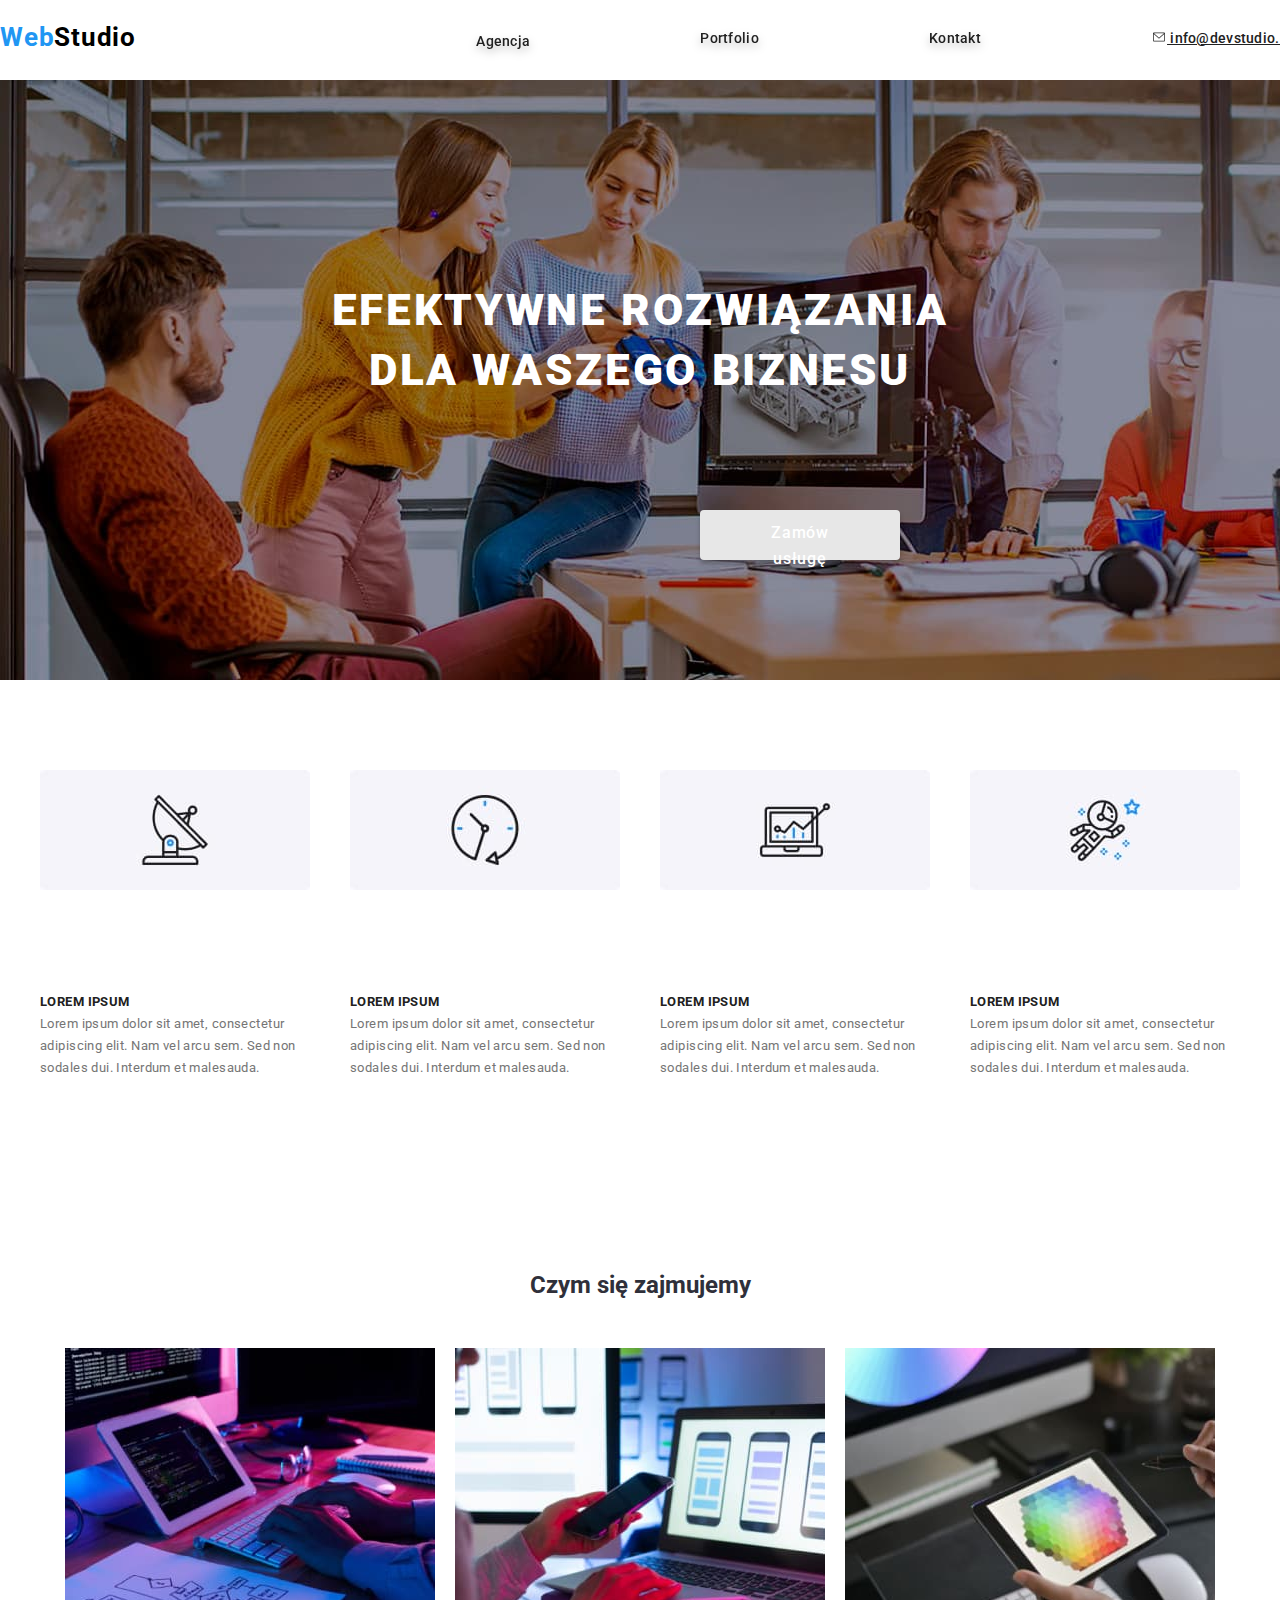
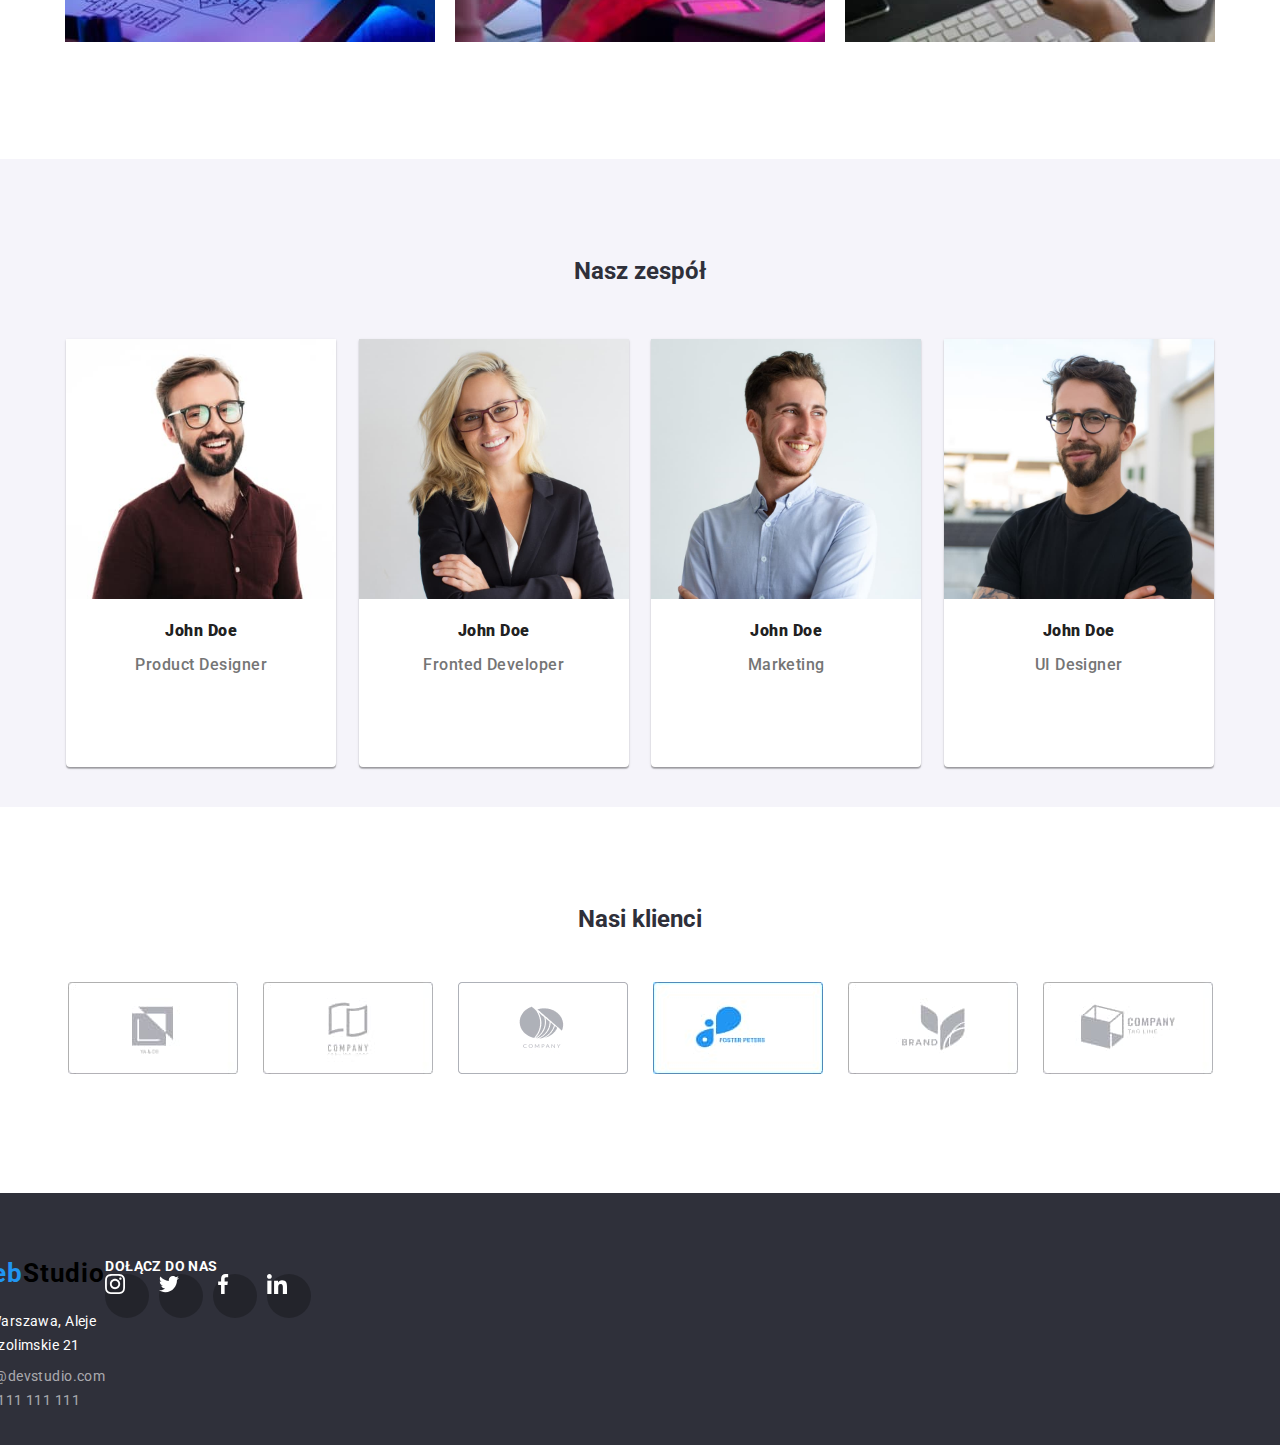
<file: index.html>
<!DOCTYPE html>
<html lang="en">
  <head>

    <link
    rel="stylesheet"
    href="https://cdnjs.cloudflare.com/ajax/libs/modern-normalize/1.0.0/modern-normalize.min.css"
  />
  
  <link rel="stylesheet" href="./css/normalize.css" />

    <meta charset="UTF-8" />
    <meta http-equiv="X-UA-Compatible" content="IE=edge" />
    <meta name="viewport" content="width=device-width, initial-scale=1.0" />
    <title>Studio</title>
    
    
    
    <link rel="preconnect" href="https://fonts.googleapis.com">
    <link rel="preconnect" href="https://fonts.gstatic.com" crossorigin>
    <link href="https://fonts.googleapis.com/css2?family=Roboto:ital,wght@0,100;0,400;1,100&display=swap" 
    rel="stylesheet">
    

      <link rel="stylesheet" href="./css/styles.css"/>

    </head>

    <body>

      <header>
        <nav class="menu-nav-container">
          <menu > 
            <div class="top-line">
             <ul class="menu-nav-list ul-list-style list-style">
              <li> <a class="logo" href="./index.html"><span class="web-studio1">Web</span><span class="web-studio2">Studio<span/a></span></li>
            
              <li> <a class="menu-nav-agency web-studio-link1 link-header-footer" href="index.html">Agencja</a></li>
              <li> <a class="menu-nav-portfolio web-studio-link23 link-header-footer " href="portfolio.html">Portfolio</a></li>
              <li> <a class="menu-nav-contact web-studio-link23 link-header-footer" href="#">Kontakt</a></li>
          
  
              <li> 
                <a class="menu-nav-mail link-header-footer" href="mailto: info@devstudio.com">
                  <svg class="icon-envelope" width="16px" height="12px">
                  <use href="./image/symbol-defs.svg#icon-envelope"></use>
                  </svg>
              info@devstudio.com</a> </li>

              <li>
                <a class="menu-nav-phone link-header-footer" href="tel:+48 111 111 111">
                  <svg class="icon-smartphone" width="10x" height="16px"></svg>
                    <use href="./image/symbol-defs.svg#icon-smartphone"></use>
                </svg>
                +48 111 111 111</a> </li>
              </ul>
              </div>
          </menu>
          </nav>
    </Header>


  <main>
    <div class="main">
    <h1 class="main-text">EFEKTYWNE ROZWIĄZANIA DLA WASZEGO BIZNESU</h1>
    <button type="button" class="button-main button-self-item:hover button-self-item">Zamów usługę</button>
  </div>
  </main>



  <section>
    <div>
      <ul class="ul-list-style flex-container container-advantages flex-container-advantages-img "> 
        <li>
    <img 
    src="./image/imglorem1.9.jpg"
        width=270px
        height=120px
        alt="satelite"
      />
    </li>

    <li>
      <img 
      src="./image/imglorem1.10.jpg"
          width=270px
          height=120px
          alt="clock"
        />
      </li>

      <li>
        <img 
        src="./image/imglorem1.11.jpg"
            width=270px
            height=120px
            alt="computer"
          />
        </li>

        <li>
          <img 
          src="./image/imglorem1.12.jpg"
              width=270px
              height=120px
              alt="astronaut"
            />
          </li>
  
    </div>
  <div class="advantages-description section container-advantages">
    
    <ul class="ul-list-style flex-container-advantages-text">
      <li>
        <h3 class="title-text-paragraph"> LOREM IPSUM </h3>
         <p class="text-paragraph">
          Lorem ipsum dolor sit amet, consectetur
          adipiscing elit. Nam vel arcu sem. Sed 
          non sodales dui. Interdum et malesauda.
        </p>
        </li>
        
        <li>
          <h3 class="title-text-paragraph"> LOREM IPSUM </h3>
           <p class="text-paragraph">
            Lorem ipsum dolor sit amet, consectetur
            adipiscing elit. Nam vel arcu sem. Sed 
            non sodales dui. Interdum et malesauda.
          </p>
          </li>

          <li>
            <h3 class="title-text-paragraph"> LOREM IPSUM </h3>
             <p class="text-paragraph">
              Lorem ipsum dolor sit amet, consectetur
              adipiscing elit. Nam vel arcu sem. Sed 
              non sodales dui. Interdum et malesauda.
            </p>
            </li>

            <li>
              <h3 class="title-text-paragraph"> LOREM IPSUM </h3>
               <p class="text-paragraph">
                Lorem ipsum dolor sit amet, consectetur
                adipiscing elit. Nam vel arcu sem. Sed 
                non sodales dui. Interdum et malesauda.
              </p>
              </li>
    </ul>
  </div>
</section>


    <section class="tasks-section">
    <div class="tasks section">
      <h2 class="tasks-title">Czym się zajmujemy</h2>
      <ul class="ul-list-style flex-container"> 
        <li>

    <img 
    src="./image/img1.1.jpg"
        width=370px
        height=294px
        alt="biuro"
      />
    </li>

    <li>
      <img 
    src="./image/img1.2.jpg"
        width=370px
        height=294px
        alt="biuro2"
      />
    </li>

  <li>
      <img 
    src="./image/img1.3.jpg"
        width=370px
        height=294px
        alt="biuro3"
      />
      </li>
    </ul>
  </div>
    </section>
    


    <section class="team-section">
    <div class="team section">
      <h2 class="team-title">Nasz zespół</h2>

  <ul class="ul-list-style flex-container">

    <li class="box-team">
    <img 
    src="./image/img1.4.jpg"
        width=270px
        height=260px
        alt="photo of a man with glasses"/>
<figcaption class="team-name">John Doe</figcaption>
<figcaption class="team-profession">Product Designer</figcaption>
<ul class=" ul-list-style icon-sm-panel">

  <li>
  <a href="#">
  <svg class="icon-sm-color" width="16px" height="12px"></svg>
  <use href="./image/symbol-defs.svg#icon-instagram-2"></use>
  </svg>
  </a>
  </li>

  <li>
 <a href="#">
  <svg class="icon-sm-color" width="16px" height="12px"></svg>
  <use href="./image/symbol-defs.svg#icon-twitter-1"></use>
  </svg>
  </a>
 </li>

 <li>
  <a href="#">
    <svg class="icon-sm-color" width="16px" height="12px"></svg>
    <use href="./image/symbol-defs.svg#icon-facebook-1"></use>
    </svg>
   </a>
  </li>

  <li>
  <a href="#">
    <svg class="icon-sm-color" width="16px" height="12px"></svg>
    <use href="./image/symbol-defs.svg#icon-linkedin-1"></use>
    </svg> 
  </a>
</li>
</ul>
     
      <li class="box-team">
     <img 
    src="./image/img1.5.jpg"
        width=270px
        height=260px
        alt="photo of a woman with glasses "/>
      <figcaption class="team-name">John Doe</figcaption>
      <figcaption class="team-profession">Fronted Developer</figcaption>
      <ul class="ul-list-style icon-sm-panel">

        <li>
          <a href="#">
            <svg class="icon-sm-color" width="16px" height="12px"></svg>
            <use href="./image/symbol-defs.svg#icon-instagram-2"></use>
            </svg>
            </a>
            </li>
          
            <li>
           <a href="#">
            <svg class="icon-sm-color" width="16px" height="12px"></svg>
            <use href="./image/symbol-defs.svg#icon-twitter-1"></use>
            </svg>
            </a>
            </li>
          
            <li>
            <a href="#">
              <svg class="icon-sm-color" width="16px" height="12px"></svg>
              <use href="./image/symbol-defs.svg#icon-facebook-1"></use>
              </svg>
             </a>
            </li>
          
            <li>
            <a href="#">
              <svg class="icon-sm-color" width="16px" height="12px"></svg>
              <use href="./image/symbol-defs.svg#icon-linkedin-1"></use>
              </svg> 
            </a>
          </li>
          </ul>


     
   <li class="box-team">
    <img 
    src="image/img1.6.jpg"
        width=270px
        height=260px
        alt="Smiling man"/>
      <figcaption class="team-name">John Doe</figcaption>
      <figcaption class="team-profession">Marketing</figcaption>
      <ul class="ul-list-style icon-sm-panel">
        
   <li>
   <a href="#">
    <svg class="icon-sm-color" width="16px" height="12px"></svg>
    <use href="./image/symbol-defs.svg#icon-instagram-2"></use>
    </svg>
    </a>
    </li>
  
    <li>
    <a href="#">
    <svg class="icon-sm-color" width="16px" height="12px"></svg>
    <use href="./image/symbol-defs.svg#icon-twitter-1"></use>
    </svg>
    </a>
    </li>

    <li>
    <a href="#">
      <svg class="icon-sm-color" width="16px" height="12px"></svg>
      <use href="./image/symbol-defs.svg#icon-facebook-1"></use>
      </svg>
     </a>
    </li>
  
    <li>
    <a href="#">
      <svg class="icon-sm-color" width="16px" height="12px"></svg>
      <use href="./image/symbol-defs.svg#icon-linkedin-1"></use>
      </svg> 
    </a>
    </li>
    </ul>     


     
    <li class="box-team">
    <img 
    src="image/img1.7.jpg"
        width=270px
        height=260px
        alt="Young man with glasses"/>
   <figcaption class="team-name">John Doe</figcaption>
   <figcaption class="team-profession">UI Designer</figcaption>
   <ul class="ul-list-style icon-sm-panel">
    
  <li>
  <a href="#">
    <svg class="icon-sm-color" width="16px" height="12px"></svg>
    <use href="./image/symbol-defs.svg#icon-instagram-2"></use>
    </svg>
    </a>
    </li>
  
    <li>
   <a href="#">
    <svg class="icon-sm-color" width="16px" height="12px"></svg>
    <use href="./image/symbol-defs.svg#icon-twitter-1"></use>
    </svg>
    </a>
  </li>
  
   <li>
    <a href="#">
      <svg class="icon-sm-color" width="16px" height="12px"></svg>
      <use href="./image/symbol-defs.svg#icon-facebook-1"></use>
      </svg>
     </a>
    </li>
  
    <li>
    <a href="#">
      <svg class="icon-sm-color" width="16px" height="12px"></svg>
      <use href="./image/symbol-defs.svg#icon-linkedin-1"></use>
      </svg> 
    </a>
  </li>
  </ul>

    </div>
  </section>



  <section class="task-section">
    <div class="tasks section container">
      <h2 class="tasks-title">Nasi klienci</h2>
      <ul class="ul-list-style flex-container"> 
        <li>
    <img 
    src="./image/imgclient1.13.jpg"
        width=170px
        height=92px
        alt="company logo frame"
      />
    </li>

    <li>
      <img 
    src="./image/imgclient1.14.jpg"
        width=170px
        height=92px
        alt="company logo flag"
      />
    </li>

  <li>
      <img 
    src="./image/imgclient1.15.jpg"
        width=170px
        height=92px
        alt="company logo leaf"
      />
      </li>

      <li>
        <img 
        src="./image/imgclient1.16.jpg"
            width=170px
            height=92px
            alt="company logo drop"
          />
        </li>
    
        <li>
          <img 
        src="./image/imgclient1.17.jpg"
            width=170px
            height=92px
            alt="company logo plant"
          />
        </li>
    
      <li>
          <img 
        src="./image/imgclient1.18.jpg"
            width=170px
            height=92px
            alt="company logo box"
          />
          </li>

    </ul>
  </div>
    </section>
    


  <section>
    <footer class="footer">
       
      <div>

      <div class="flex-footer-studio-container">
      <ul class="ul-list-style">
        <li><a class="logo" href="./index.html"><span class="web-studio1">Web</span><span class="web-studio2">Studio<span/a></li>
       
        <li>
        <address class="text-footer">
            m. Warszawa, Aleje Jerozolimskie 21 <br />
          </address>
        </li>
        
  
      <li>
    <a class= "links-footer link-header-footer" href="mailto: info@devstudio.com"
          >info@devstudio.com</a></li>

    <li><a class="links-footer link-header-footer" href="tel:+48 111 111 111"
            >+48 111 111 111</a> </li>
  </ul>
  <div>

    <div>
      <h4 class="join-us">DOŁĄCZ DO NAS</h4>
      <ul class="ul-list-style icons-footer-sm">
        <li class="icon-footer">
          <a href="#">
            <svg class="icon-footer-inn" width="20" height="20">
              <use href="./image/symbol-defs.svg#icon-instagram-2"></use>
            </svg>
          </a>
        </li>
        <li class="icon-footer">
          <a href="#">
            <svg class="icon-footer-inn" width="20" height="20">
              <use href="./image/symbol-defs.svg#icon-twitter-1"></use>
            </svg>
          </a>
        </li>
        <li class="icon-footer">
          <a href="#">
            <svg class="icon-footer-inn" width="20" height="20">
              <use href="./image/symbol-defs.svg#icon-facebook-1"></use>
            </svg>
          </a>
        </li>
        <li class="icon-footer">
          <a href="#">
            <svg class="icon-footer-inn" width="20" height="20">
              <use href="./image/symbol-defs.svg#icon-linkedin-1"></use>
            </svg>
          </a>
        </li>
      </ul>
    </div>

      </div>


    </footer>
  </section>

</body>
</html>
</file>
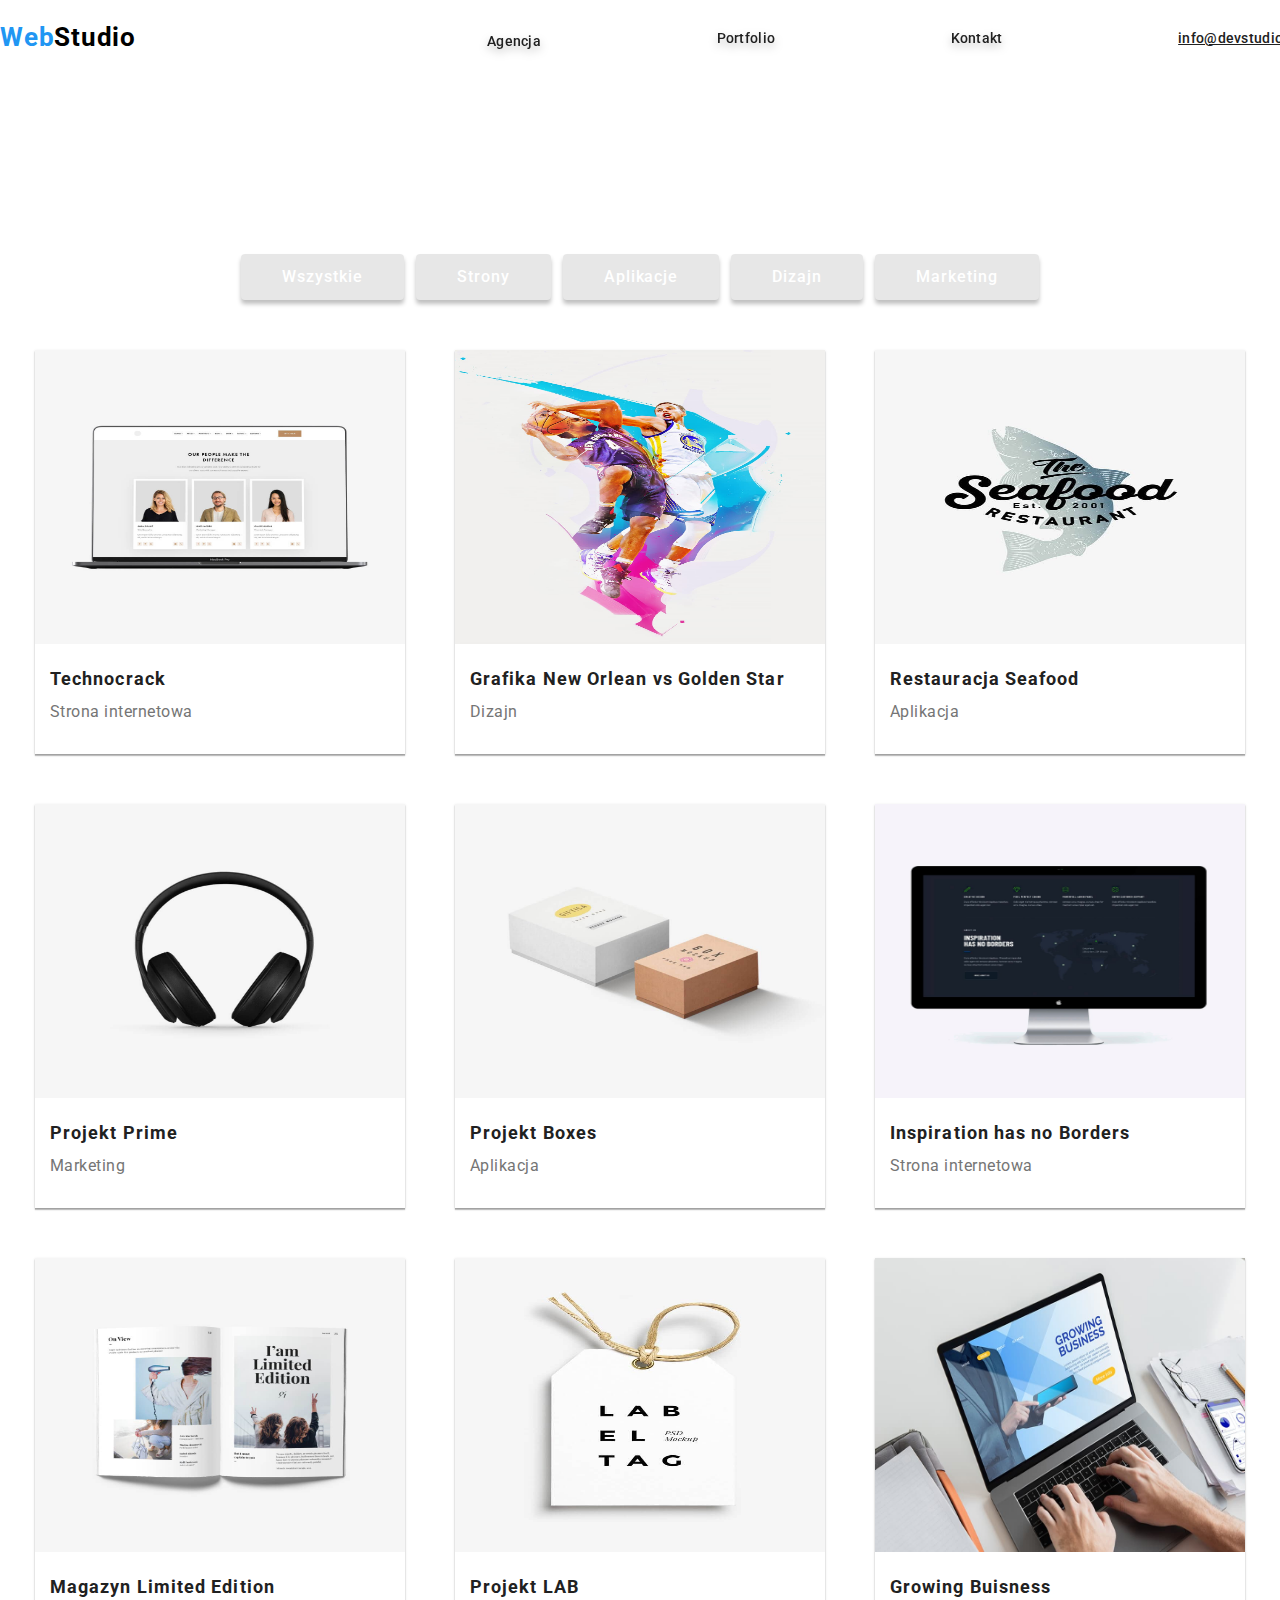
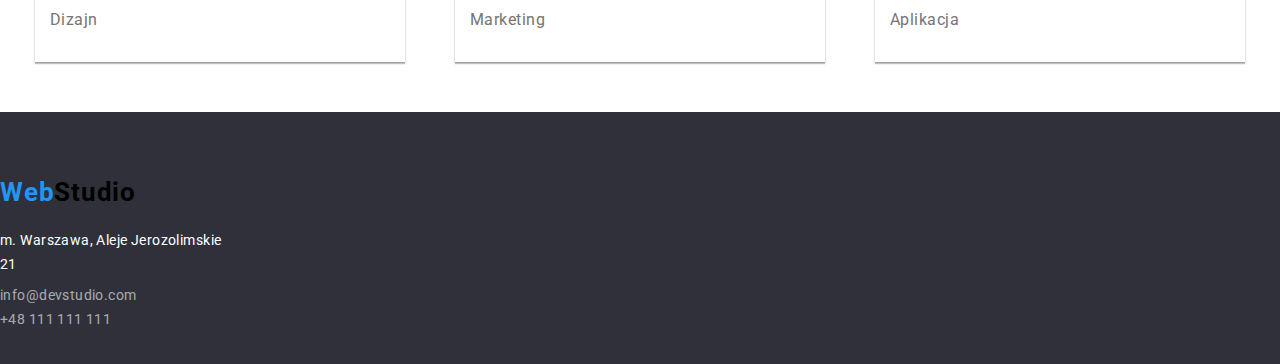
<file: portfolio.html>
<!DOCTYPE html>
<html lang="en">
  <head>

    <link
    rel="stylesheet"
    href="https://cdnjs.cloudflare.com/ajax/libs/modern-normalize/1.0.0/modern-normalize.min.css"
  />
  
  <link rel="stylesheet" href="./css/normalize.css" />

    <meta charset="UTF-8" />
    <meta http-equiv="X-UA-Compatible" content="IE=edge" />
    <meta name="viewport" content="width=device-width, initial-scale=1.0" />
    <title>Portfolio</title>
  
     
    <link rel="preconnect" href="https://fonts.googleapis.com">
    <link rel="preconnect" href="https://fonts.gstatic.com" crossorigin>
    <link href="https://fonts.googleapis.com/css2?family=Roboto:ital,wght@0,100;0,400;1,100&display=swap" 
    rel="stylesheet">
    

      <link rel="stylesheet" href="./css/styles.css"/>

  </head>

  <body>
    <header>
      <nav class="menu-nav-container">
        <menu > 
          <div class="top-line">
           <ul class="menu-nav-list ul-list-style list-style">
            <li> <a class="logo" href="./index.html"><span class="web-studio1">Web</span><span class="web-studio2">Studio<span/a></span></li>
          
            <li> <a class="menu-nav-agency web-studio-link1 link-header-footer" href="index.html">Agencja</a></li>
            <li> <a class="menu-nav-portfolio web-studio-link23 link-header-footer " href="portfolio.html">Portfolio</a></li>
            <li> <a class="menu-nav-contact web-studio-link23 link-header-footer" href="#">Kontakt</a></li>
        

            <li> <a class="menu-nav-mail link-header-footer" href="mailto: info@devstudio.com"
            >info@devstudio.com</a> </li>

            <li><a class="menu-nav-phone link-header-footer" href="tel:+48 111 111 111"
              >+48 111 111 111</a> </li>
            </ul>
            </div>
        </menu>
        </nav>
  </Header>

    
    <main>
      <div class="button-filters ul-list-style">
      <li>
      <button type="button" class="button-main-filters button-all button-filters-self-item:hover button-filters-self-item">Wszystkie</button>
      <button type="button" class="button-main-filters button-pages button-filters-self-item:hover button-filters-self-item">Strony</button>
      <button type="button"class="button-main-filters button-app button-filters-self-item:hover button-filters-self-item">Aplikacje</button>
      <button type="button"class="button-main-filters button-design button-filters-self-item:hover button-filters-self-item">Dizajn</button>
      <button type="button"class="button-main-filters button-marketing button-filters-self-item:hover button-filters-self-item">Marketing</button>
    </li>
    </div>
  </main>


    <section>
    <ul class="ul-list-style flex-portfolio-container">

    <li class="box-portfolio">
      <img 
      src="./image/portfolio1.jpg"
          width=370px
          height=294px
          alt="laptop"/>
<figcaption class="box-portfolio-title">Technocrack</figcaption>
<figcaption class="box-portfolio-description">Strona internetowa</figcaption>
</li>

<li class="box-portfolio">
      <img 
      src="./image/portfolio2.jpg"
          width=370px
          height=294px
          alt="Basketball"/>
<figcaption class="box-portfolio-title">Grafika New Orlean vs Golden Star</figcaption>
<figcaption class="box-portfolio-description">Dizajn</figcaption>
</li>

<li class="box-portfolio">
  <img 
  src="./image/portfolio3.jpg"
      width=370px
      height=294px
      alt="Restaurants logo"/>
<figcaption class="box-portfolio-title">Restauracja Seafood</figcaption>
<figcaption class="box-portfolio-description">Aplikacja</figcaption>
</li>
</ul>
</section>

<ul class="ul-list-style flex-portfolio-container">
<li class="box-portfolio">
  <img 
  src="./image/portfolio4.jpg"
      width=370px
      height=294px
      alt="headphones"/>
<figcaption class="box-portfolio-title">Projekt Prime</figcaption>
<figcaption class="box-portfolio-description">Marketing</figcaption>
</li>

<li class="box-portfolio">
  <img 
  src="./image/portfolio5.jpg"
      width=370px
      height=294px
      alt="paper boxes"/>
<figcaption class="box-portfolio-title">Projekt Boxes</figcaption>
<figcaption class="box-portfolio-description">Aplikacja</figcaption>
</li>

<li class="box-portfolio">
  <img 
  src="./image/portfolio6.jpg"
      width=370px
      height=294px
      alt="monitor"/>
<figcaption class="box-portfolio-title">Inspiration has no Borders</figcaption>
<figcaption class="box-portfolio-description">Strona internetowa</figcaption>
</li>
</ul>

<ul class="ul-list-style flex-portfolio-container" >

<li class="box-portfolio">
  <img 
  src="./image/portfolio7.jpg"
      width=370px
      height=294px
      alt="monitor"/>
<figcaption class="box-portfolio-title">Magazyn Limited Edition</figcaption>
<figcaption class="box-portfolio-description">Dizajn</figcaption>
</li>

<li class="box-portfolio">
  <img 
  src="./image/portfolio8.jpg"
      width=370px
      height=294px
      alt="monitor"/>
<figcaption class="box-portfolio-title">Projekt LAB</figcaption>
<figcaption class="box-portfolio-description">Marketing</figcaption>
</li>

<li class="box-portfolio">
  <img 
  src="./image/portfolio9.jpg"
      width=370px
      height=294px
      alt="monitor"/>
<figcaption class="box-portfolio-title">Growing Buisness</figcaption>
<figcaption class="box-portfolio-description">Aplikacja</figcaption>
</li>

</div>
    </ul>
    </section>

    <section>

      <footer class="footer">
         
        <div class="flex-footer-portfolio-container">
        <ul class="ul-list-style">
          <li><a class="logo" href="./index.html"><span class="web-studio1">Web</span><span class="web-studio2">Studio<span/a></li>
         
          <li>
          <address class="text-footer">
              m. Warszawa, Aleje Jerozolimskie 21 <br />
            </address>
          </li>
          
        <li>
      <a class="links-footer link-header-footer" href="mailto: info@devstudio.com"
            >info@devstudio.com</a></li>

      <li>
      <a class="links-footer link-header-footer" href="tel:+48 111 111 111"
              >+48 111 111 111</a> </li>
    </ul>
  
        </div>
      </footer>
    </section>


  </body>
</html>
</file>
<file: css/styles.css>
body {
  font-family: "Roboto", sans-serif;
  line-height: 1.5;
  color: var(--dark-color);
  background: #ffffff;
}

* {
  margin: 0;
  padding: 0;
}

*,
*::before,
*::after {
  box-sizing: border-box;
}

.section {
  padding-top: 94px;
  padding-bottom: 94px;
}

:root {
  --dark-color: #2f303a;
  --main-color: #2196f3;
  --main-color-2: #757575;
  --light-color-background: #e5e5e5;
  --light-color-background2: #f5f4fa;
}

.top-line {
  /* top line bg */
  width: 1600px;
  height: 80px;
  background: #ffffff;
  margin: 0 auto;
  padding-bottom: 50px;
}

.menu-nav-list {
  /* Menu Nav */
  display: flex;
  align-items: center;
  justify-content: space-between;
  flex-wrap: wrap;
}

.menu-nav-container {
  width: 1600px;
  margin: 0 auto;
}

.logo {
  /* WebStudio */
  font-size: 26px;
  font-weight: 700;
  line-height: 31px;
  letter-spacing: 0.03em;
  text-decoration: none;
  padding-top: 75px;
}

.web-studio1 {
  /* WebStudio */
  font-style: normal;
  font-weight: 700;
  font-size: 26px;
  line-height: 31px;
  /* identical to box height */
  letter-spacing: 0.03em;
  text-align: left;
  text-decoration: none;
  color: #2196f3;
}

.web-studio2 {
  /* WebStudio */
  font-style: normal;
  font-weight: 700;
  font-size: 26px;
  line-height: 31px;
  letter-spacing: 0.03em;
  text-align: left;
  text-decoration: none;
  color: #000000;
}

.menu-nav-agency {
  /* Agencja */
  font-style: normal;
  font-weight: 500;
  font-size: 14px;
  line-height: 16px;
  letter-spacing: 0.02em;
  filter: drop-shadow(0px 4px 4px rgba(0, 0, 0, 0.25));
  text-decoration: none;
  color: #212121;
}

.menu-nav-portfolio {
  /* Portfolio */
  font-style: normal;
  font-weight: 500;
  font-size: 14px;
  line-height: 16px;
  letter-spacing: 0.02em;
  filter: drop-shadow(0px 4px 4px rgba(0, 0, 0, 0.25));
  text-decoration: none;
  color: #212121;
}

.menu-nav-contact {
  /* Kontakt */
  font-style: normal;
  font-weight: 500;
  font-size: 14px;
  line-height: 16px;
  letter-spacing: 0.02em;
  filter: drop-shadow(0px 4px 4px rgba(0, 0, 0, 0.25));
  text-decoration: none;
  color: #212121;
  display: flex;
  align-items: center;
}

.menu-nav-mail {
  /* info@devstudio.com */
  font-style: normal;
  font-weight: 500;
  font-size: 14px;
  line-height: 16px;
  letter-spacing: 0.02em;
  color: #2196f3;
}

.icon-envelope {
  /* envelope */
  height: 12px;
  width: 16px;
  left: 1052px;
  top: 34px;
  border-radius: 0px;
  fill: #2a2a2a;
}

.icon-envelope:hover {
  fill: #03a9f4;
}

.menu-nav-phone {
  /* +48 111 111 111 */
  font-style: normal;
  font-weight: 500;
  font-size: 14px;
  line-height: 16px;
  letter-spacing: 0.02em;
  color: #757575;
}

.icon-smartphone {
  /* smartphone */
  width: 10px;
  height: 16px;
  left: 1243px;
  top: 33px;
  border-radius: 0px;
  color: #757575;
}

.icon-smartphone:hover {
  fill: #03a9f4;
}

.ul-list-style {
  list-style-type: none;
}

.link-header-footer {
  color: #212121;
}

.link-header-footer:hover {
  color: #2196f3;
}

.link-header-footer:focus {
  color: #2196f3;
}

.main {
  background-color: #2f303a;
  background-image: url("../image/img1.8.jpg");
  width: 1600px;
  height: 600px;
  left: 0px;
  top: 80px;
  margin: auto;
}

.main-text {
  /* EFEKTYWNE ROZWIĄZANIA DLA WASZEGO BIZNESU */
  position: absolute;
  width: 696px;
  height: 120px;
  left: calc(50% - 696px / 2);
  top: 280px;
  font-style: normal;
  font-weight: 900;
  font-size: 44px;
  line-height: 60px;
  /* or 136% */
  text-align: center;
  letter-spacing: 0.06em;
  text-transform: uppercase;
  color: #ffffff;
}

.button-main {
  /* Button */
  width: 200px;
  height: 50px;
  left: 700px;
  top: 430px;
  position: relative;
  background: #2196f3;
  border: #2196f3;
  border-radius: 4px;
  box-shadow: 0px 4px 4px rgba(0, 0, 0, 0.25);
  color: #ffffff;
  cursor: pointer;
  font-weight: 700;
  font-size: 16px;
  line-height: 1.6;
  align-items: center;
  text-align: center;
  letter-spacing: 0.06em;
  padding: 10px 41px 10px 41px;
}

.button-self-item:hover {
  background-color: #2196f3;
  color: rgb(236, 238, 240);
  border-radius: 2px;
  cursor: pointer;
}

.button-self-item {
  font-weight: 500;
  font-size: 16px;
  line-height: 1, 5;
  border: none;
  background-color: #e7e7e7;
  cursor: pointer;
}

.container-advantages {
  width: 1200px;
  margin: 0 auto;
}

.flex-container {
  display: flex;
  justify-content: space-around;
}

.flex-container-advantages-img {
  display: flex;
  justify-content: space-between;
  gap: 25px;
  padding-top: 90px;
}

.flex-container-advantages-text {
  display: flex;
  justify-content: space-between;
  gap: 40px;
}

.title-text-paragraph {
  /* Feature 1 */
  color: #212121;
  font-size: small;
  text-transform: uppercase;
}

.text-paragraph {
  /* Feature 1 */
  color: #757575;
  font-size: small;
}

.advantages-description {
  font-size: 14px;
  letter-spacing: 0.03em;
  line-height: 1.7;
  margin-top: 0;
  margin-bottom: 10;
}

.tasks {
  width: 1170px;
  height: 386px;
  left: 215px;
  top: 969px;
  margin: 0 auto;
}

.tasks-title {
  display: flex;
  justify-content: center;
  padding-bottom: 45px;
}

.tasks-section {
  padding-bottom: 200px;
}

.team-section {
  height: 648px;
  background: #f5f4fa;
  padding-bottom: 300px;
}

.team {
  width: 1170px;
  margin: 0 auto;
}

.team-title {
  display: flex;
  justify-content: center;
  padding-bottom: 50px;
}

.team-name {
  font-style: normal;
  font-weight: 1000;
  font-size: 16px;
  line-height: 19px;
  /* identical to box height */
  text-align: center;
  letter-spacing: 0.03em;
  color: #212121;
  padding-bottom: 15px;
  padding-top: 15px;
}

.team-profession {
  font-style: normal;
  font-weight: 500;
  font-size: 16px;
  line-height: 19px;
  /* identical to box height */
  text-align: center;
  letter-spacing: 0.03em;
  color: #757575;
}

.icon-sm-panel {
  display: flex;
  justify-content: space-between;
}

.icon-sm {
  width: 44px;
  height: 44px;
  border-radius: 50%;
  fill: #757575;
}

.icon-sm-color {
  /* icon-sm */
  fill: #757575;
  margin: 12px;
  width: 44px;
  height: 44px;
  left: 547px;
  top: 2139px;
}

.box-team {
  box-sizing: border-box;
  text-align: center;
  width: 270px;
  height: 428px;
  left: 215px;
  top: 1785px;

  background: #ffffff;
  /* material shadow v1 */
  box-shadow: 0px 1px 3px rgba(0, 0, 0, 0.12), 0px 1px 1px rgba(0, 0, 0, 0.14),
    0px 2px 1px rgba(0, 0, 0, 0.2);
  border-radius: 0px 0px 4px 4px;
}

.clients {
  width: 1170px;
  height: 184px;
  left: 215px;
  top: 2401px;
  margin: 0 auto;
}

.clients-title {
  font-style: normal;
  font-weight: 700;
  font-size: 36px;
  line-height: 42px;
  text-align: center;
  letter-spacing: 0.03em;
  color: #212121;
  display: flex;
  justify-content: center;
  padding-bottom: 45px;
}

.clients-section {
  padding-bottom: 200px;
}

.footer {
  /* Footer bg */
  background: #2f303a;
  height: 252px;
  top: 2097px;
  left: 0px;
}

.flex-footer-studio-container {
  display: flex;
  justify-content: center;
  padding-top: 65px;
  padding-right: 1000px;
}

.flex-footer-portfolio-container {
  display: flex;
  justify-content: center;
  padding-top: 65px;
  padding-right: 1050px;
}

.text-footer {
  /* m. Warszawa, Aleje Jerozolimskie 21 */
  font-style: normal;
  font-weight: 400;
  font-size: 14px;
  line-height: 24px;
  /* or 171% */
  letter-spacing: 0.03em;
  color: #ffffff;
  padding-top: 20px;
}

.links-footer {
  font-style: normal;
  font-weight: 400;
  font-size: 14px;
  line-height: 24px;
  text-decoration: none;
  /* or 171% */
  letter-spacing: 0.03em;
  color: rgba(255, 255, 255, 0.6);
}

.icon-footer-sm-panel {
  display: flex;
  justify-content: center;
}

.join-us {
  color: #ffffff;
  font-size: 14px;
  font-weight: 700;
  line-height: 16px;
  letter-spacing: 0.03em;
  text-align: left;
}

.icons-footer-sm {
  display: flex;
  justify-content: space-between;
  gap: 10px;
}

.icon-footer {
  width: 44px;
  height: 44px;
  border-radius: 50%;
  background-color: rgba(0, 0, 0, 0.25);
}

.icon-footer-inn {
  fill: #ffffff;
}

.icon-footer-inn:hover {
  fill: #2196f3;
}

.button-main-filters {
  /* Button filters */
  background: #2196f3;
  border: #2196f3;
  border-radius: 4px;
  box-shadow: 0px 4px 4px rgba(0, 0, 0, 0.25);
  color: #ffffff;
  cursor: pointer;
  font-weight: 500;
  font-size: 16px;
  line-height: 1.6;
  align-items: center;
  text-align: center;
  letter-spacing: 0.06em;
  padding: 10px 41px 10px 41px;
  margin-bottom: 50px;
}

.button-filters-self-item:hover {
  background-color: #2196f3;
  color: rgb(236, 238, 240);
  border-radius: 2px;
  cursor: pointer;
}

.button-filters-self-item {
  font-weight: 500;
  font-size: 16px;
  line-height: 1, 5;
  border: none;
  background-color: #e7e7e7;
  cursor: pointer;
}

.button-filters {
  /* filters */
  display: flex;
  justify-content: center;
  margin-top: 174px;
}

.button-all {
  margin-bottom: 50px;
}

.button-pages {
  margin-left: 8px;
}

.button-app {
  margin-left: 8px;
}

.button-design {
  margin-left: 8px;
}

.button-marketing {
  margin-left: 8px;
}

.box-portfolio {
  box-sizing: border-box;
  text-align: left;
  height: 404px;
  width: 370px;
  border-radius: [object Object]px;
  background-color: var(--white);
  border-radius: 0 0 4 4;
  box-shadow: 0px 1px 3px rgba(0, 0, 0, 0.12), 0px 1px 1px rgba(0, 0, 0, 0.14),
    0px 2px 1px rgba(0, 0, 0, 0.2);
}

.flex-portfolio-container {
  display: flex;
  justify-content: center;
  gap: 50px;
  margin-bottom: 50px;
}

.box-portfolio-title {
  font-style: normal;
  font-weight: 700;
  font-size: 18px;
  line-height: 36px;
  /* identical to box height, or 200% */
  letter-spacing: 0.06em;
  color: #212121;
  padding-top: 10px;
  padding-left: 15px;
}

.box-portfolio-description {
  font-style: normal;
  font-weight: 400;
  font-size: 16px;
  line-height: 30px;
  /* identical to box height, or 188% */
  letter-spacing: 0.03em;
  color: #757575;
  padding-left: 15px;
}
</file>
